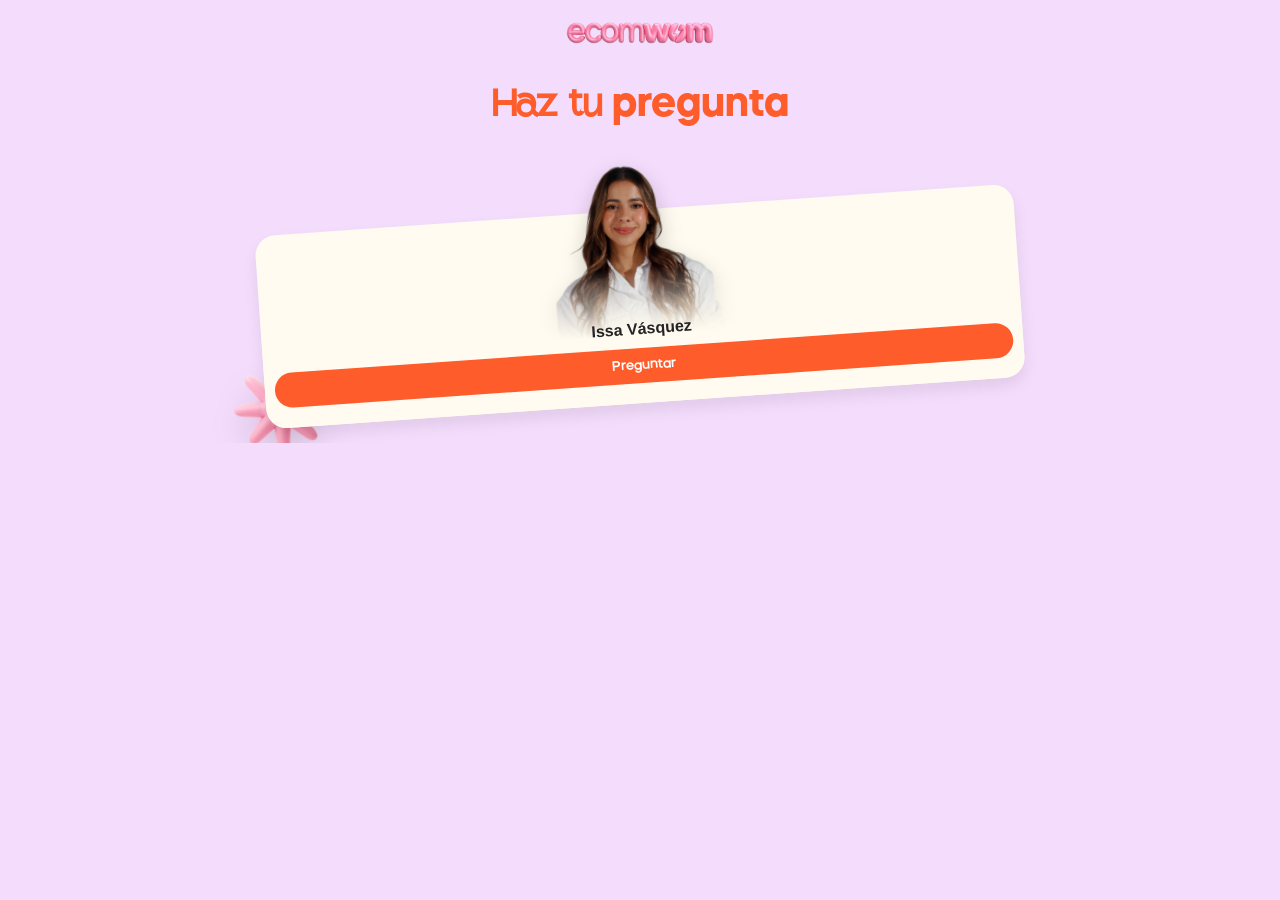
<file: index.html>
<!DOCTYPE html>
<html lang="es">
<head>
    <meta charset="UTF-8">
    <meta name="viewport" content="width=device-width, initial-scale=1.0">
    <link rel="icon" type="image/png" href="Recursos/rayo.png">
    <title>Preguntas a la Ponente</title>
    <link rel="stylesheet" href="style.css">
</head>
<body>

    <header>
        <img src="Recursos/Logo3D.png" alt="Logo Ecomwom" class="img-logo">
        <h1><span class="palabra-resaltada">Haz tu</span> pregunta</h1>
    </header>

    <main>
        <div id="contenedor-ponentes" class="grid-ponentes">
            <div class="tarjeta-ponente" id="card-Issa Vásquez">
                
                <img src="Recursos/Estrella.png" alt="Flor 3D" class="decoracion2-3d">
                <img src="Recursos/Issa.png" alt="Foto Issa Vásquez" class="foto-ponente">
                
                <div class="tarjeta-fondo">
                    <h2>Issa Vásquez</h2>
                    <button id="btn-Issa Vásquez" onclick="abrirFormulario('Issa Vásquez')">Preguntar</button>
                </div>
            </div>

        </div>

        <div id="modal-formulario" style="display: none;">
            <img src="Recursos/Flor2.png" alt="Flor2 3D" class="decoracion3-3d">
            <img src="Recursos/Flor3.png" alt="Flor3 3D" class="decoracion4-3d">
            <h3 id="titulo-formulario">Pregunta para...</h3>
            <input type="text" id="input-nombre" placeholder="Tu Nombre" required>
            <input type="tel" id="input-telefono" placeholder="Tu Teléfono" required>
            <textarea id="input-pregunta" placeholder="Escribe tu pregunta aquí..." required></textarea>
            <button class="button_enviar" onclick="enviarDatos()">Enviar Pregunta</button>
            <button class="button_cancelar" onclick="cerrarFormulario()">Cancelar</button>
        </div>
    </main>

    <script src="app.js"></script>
</body>
</html>
</file>
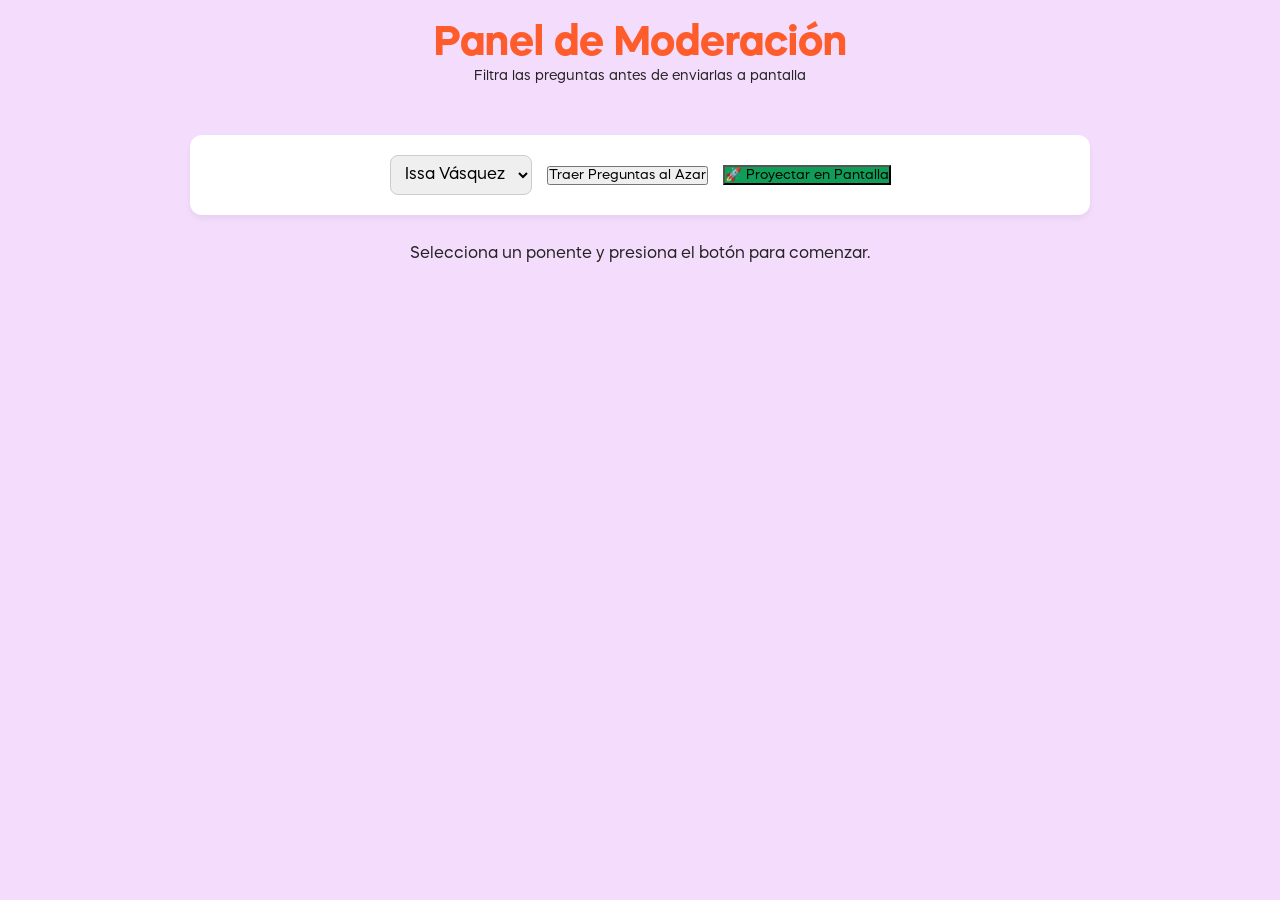
<file: admin.html>
<!DOCTYPE html>
<html lang="es">
<head>
    <meta charset="UTF-8">
    <meta name="viewport" content="width=device-width, initial-scale=1.0">
    <link rel="icon" type="image/png" href="Recursos/rayo.png">
    <title>Panel de Administración</title>
    <link rel="stylesheet" href="style.css">
    <link rel="stylesheet" href="admin.css">
</head>
<body>
    <div class="admin-container">
        <header>
            <h1>Panel de Moderación</h1>
            <p>Filtra las preguntas antes de enviarlas a pantalla</p>
        </header>

        <div class="controles-admin">
            <select id="select-ponente">
                <option value="Issa Vásquez">Issa Vásquez</option>
            </select>
            <button onclick="iniciarCarga()" style="width: auto; margin-top: 0;">Traer Preguntas al Azar</button>
            <button id="btn-proyectar" onclick="proyectarAPantalla()" style="background-color: #0f9d58; width: auto;">🚀 Proyectar en Pantalla</button>
        </div>

        <div id="pantalla-preguntas">
            <p>Selecciona un ponente y presiona el botón para comenzar.</p>
        </div>
    </div>

    <script src="admin.js"></script>
</body>
</html>
</file>
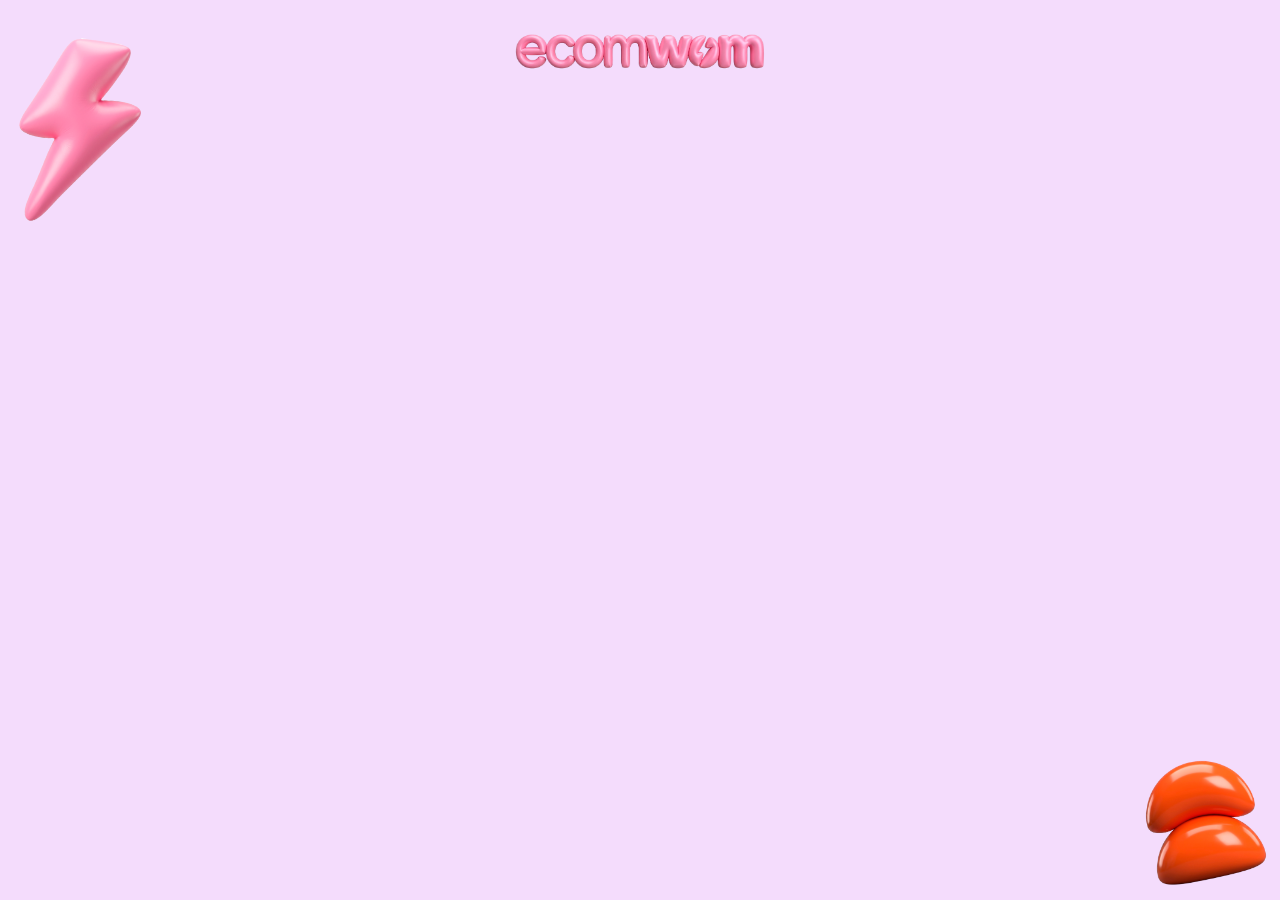
<file: pantalla.html>
<!DOCTYPE html>
<html lang="es">
<head>
    <meta charset="UTF-8">
    <link rel="icon" type="image/png" href="Recursos/rayo.png">
    <title>Preguntas en Vivo</title>
    <link rel="stylesheet" href="pantalla.css">
</head>
<body>
    <img src="Recursos/Rayo3D.png" alt="Rayo 3D" class="RayoP">
    <img src="Recursos/Logo3D.png" alt="Logo 3D" class="LogoE">
    <img src="Recursos/Forma.png" alt="Forma 3D" class="Forma3D">
    <div id="container">        
    </div>    

    <script src="pantalla.js"></script>
</body>
</html>
</file>
<file: style.css>
@font-face {
    font-family: 'MazzardBoldEcomwom';
    src: url('Recursos/MazzardH-Bold.otf') format('opentype');
    font-weight: normal;
    font-style: normal;
}

@font-face {
    font-family: 'MazzardRegularEcomwom';
    src: url('Recursos/MazzardH-Regular.otf') format('opentype');
    font-weight: normal;
    font-style: normal;
}

@font-face {
    font-family: 'AminuteEcomwom';
    src: url('Recursos/Aminute.otf') format('opentype');
    font-weight: normal;
    font-style: normal;
}

/* Reseteo básico y tipografía */
* {    
    box-sizing: border-box;
    margin: 0;
    padding: 0;
    font-family: 'MazzardRegularEcomwom', Roboto, Helvetica, Arial, sans-serif;
}

/* Regla estructural: Matar el scroll lateral desde la raíz */
html, body {
    width: 100%;
    max-width: 100vw;
    overflow-x: hidden; /* La pared invisible a los lados */
}

body {
    background-color: #F4DCFC;
    color: #252324;
    text-align: center;
    padding: 20px;
    position: relative;
}

header {
    margin-bottom: 50px;
}

header h1 {
    font-family: 'MazzardBoldEcomwom', Arial, sans-serif;
    color: #FE5C2B;
    /*margin-bottom: 5px;*/
    font-size: 2.6em;
}

header p {
    font-size: 0.86em;
}

.palabra-resaltada {
    font-family: 'AminuteEcomwom', sans-serif; /* Asegúrate de usar el mismo nombre que pusiste en el @font-face */
    
    /* Como Aminute tiene proporciones distintas a Mazzard, a veces hay que ajustar su tamaño */
    font-size: 0.9em; /* Hace que esta palabra sea un 10% más grande que el resto del h1 */
    
}

.img-logo{
    max-width: 150px;
    height: auto;
    margin-bottom: 30px;
}

/* Contenedor adaptativo para las tarjetas */
.grid-ponentes {
    display: grid;
    grid-template-columns: repeat(1, 1fr);
    gap: 35px;
    max-width: 800px;
    margin: 0 auto;
    padding: 0 20px 20px 20px;
    position: relative;
    z-index: 10; /* Asegura que las tarjetas estén siempre al frente */
}

/* Diseño individual de la tarjeta */
.tarjeta-ponente {
    position: relative;
    margin-top: 30px; /* Espacio para la cabeza flotante */
    transform: rotate(-4deg); /* Inclinación ECOMWOM */
    transition: transform 0.3s ease;
    background: transparent;
    box-shadow: none;
    padding: 0;
}

.decoracion1-3d {
    position: absolute;
    width: 100px; /* Ajusta el tamaño de los gráficos aquí */
    height: auto;
    
    /* Posición por defecto (Asoma por arriba a la derecha) */
    top: -45px; 
    right: -50px; 
    
    z-index: 0; /* ¡La clave! Se queda detrás del cartón crema (que tiene z-index: 1) */
    pointer-events: none; /* Para que no interfiera si el usuario hace clic por ahí */
    
    /* Un pequeño detalle de ingeniero: le damos una sombra suave al 3D contra el fondo general */
    filter: drop-shadow(0px 15px 15px rgba(0,0,0,0.1));
}

.decoracion2-3d {
    position: absolute;
    width: 100px; /* Ajusta el tamaño de los gráficos aquí */
    height: auto;
    
    /* Posición por defecto (Asoma por arriba a la derecha) */
    bottom: -30px; 
    left: -35px; 
    
    z-index: 0; /* ¡La clave! Se queda detrás del cartón crema (que tiene z-index: 1) */
    pointer-events: none; /* Para que no interfiera si el usuario hace clic por ahí */
    
    /* Un pequeño detalle de ingeniero: le damos una sombra suave al 3D contra el fondo general */
    filter: drop-shadow(0px 15px 15px rgba(0,0,0,0.1));
}

.decoracion3-3d {
    position: absolute;
    width: 100px;
    height: auto;
    top: -45px;
    left: -45px;
    pointer-events: none;
    filter: drop-shadow(0px 15px 15px rgba(0,0,0,0.1));
}

.decoracion4-3d {
    position: absolute;
    width: 100px;
    height: auto;
    bottom: -70px;
    right: -35px;
    pointer-events: none;
    filter: drop-shadow(0px 15px 15px rgba(0,0,0,0.1));
}

/* Animación de flotación infinita */
.decoracion1-3d, .decoracion2-3d, .decoracion3-3d, .decoracion4-3d {
    animation: flotar3D 4s ease-in-out infinite;
}

@keyframes flotar3D {
    0% { transform: translateY(0px) rotate(0deg); }
    50% { transform: translateY(-12px) rotate(15deg); } /* Sube un poquito y gira levemente */
    100% { transform: translateY(0px) rotate(0deg); }
}

.foto-ponente {
    position: absolute;
    top: -45px; 
    left: 50%;
    transform: translateX(-50%);
    width: 170px !important; /* Forzamos el tamaño para evitar que se desborde */
    height: auto !important;
    z-index: 2;
    filter: drop-shadow(0px 8px 10px rgba(0,0,0,0.2)); 
    pointer-events: none; 
}

.tarjeta-fondo {
    background: #FFFBF0; /* Color crema del Brand Book */
    border-radius: 20px;
    padding: 110px 10px 20px;     
    box-shadow: 0 8px 15px rgba(0,0,0,0.08);
    position: relative;
    z-index: auto; 
    display: flex;
    flex-direction: column;
    align-items: center;
    height: 100%; 
}

.tarjeta-fondo::after {
    content: '';
    position: absolute;
    bottom: 0;
    left: 0;
    width: 100%;
    height: 70%; /* Controla qué tan arriba llega la "niebla" */
    background: linear-gradient(to bottom, rgba(255, 251, 240, 0) 0%, rgba(255, 251, 240, 1) 50%, rgba(255, 251, 240, 1) 100%);    
    border-radius: 0 0 20px 20px;
    z-index: 3; /* Se dibuja por encima de la foto */
    pointer-events: none; 
}

.tarjeta-ponente h2 {
    font-family: 'Elegance', sans-serif;
    font-size: 16px; 
    margin-bottom: 10px;
    color: #252324; /* Color negro del manual de marca */
    position: relative;
    z-index: 4;
}

.tarjeta-ponente button {
    background-color: #FE5C2B;
    color: white;
    border: none;
    padding: 10px 5px;
    border-radius: 50px;
    cursor: pointer;
    font-size: 13px;
    font-weight: bold;
    width: 100%;
    transition: background-color 0.2s;
    position: relative;
    z-index: 4;
}

.tarjeta-ponente button:active {
    background-color: #c0380e;
}

/* Estado inhabilitado cuando ya preguntaron */
.tarjeta-ponente button:disabled {
    background-color: #bdc3c7;
    color: #a09a91;
    cursor: not-allowed;
}

.tarjeta-ponente.disabled {
    opacity: 0.7;
}

/* Diseño del formulario emergente */
#modal-formulario {
    position: relative;
    background: #ffffff;
    padding: 30px 20px;
    border-radius: 12px;
    box-shadow: 0 10px 25px rgba(0,0,0,0.2);
    max-width: 400px;
    margin: 30px auto 100px auto;
    display: flex;
    flex-direction: column;
    gap: 15px;
}

#modal-formulario input, 
#modal-formulario textarea {
    padding: 12px;
    border: 1px solid #ccc;
    border-radius: 8px;
    font-size: 16px;
    width: 100%;
}

#modal-formulario textarea {
    resize: vertical;
    min-height: 100px;
}

#modal-formulario h3 {
    color: #FF98C7;
}

.button_cancelar {
    border-radius: 80px;
    border: none;
    color: white;
    background-color: #FE5C2B;
    padding: 5px;
}

.button_enviar {
    border-radius: 80px;
    border: none;
    color: white;
    background-color: #FF98C7;
    padding: 5px;
}

/* Selecciona solo las tarjetas pares (las de la derecha) y las gira al lado contrario */
.tarjeta-ponente:nth-child(even) {
    transform: rotate(4deg); /* Antes era -4deg, ahora es positivo */
}
</file>
<file: admin.css>
.admin-container {
    max-width: 900px;
    margin: 0 auto;
}

.controles-admin {
    background: #fff;
    padding: 20px;
    border-radius: 12px;
    box-shadow: 0 4px 6px rgba(0,0,0,0.05);
    margin-bottom: 30px;
    display: flex;
    gap: 15px;
    justify-content: center;
    align-items: center;
}

.controles-admin select {
    padding: 10px;
    font-size: 16px;
    border-radius: 8px;
    border: 1px solid #ccc;
}

.pregunta-card {
    background: #ffffff;
    padding: 25px 20px;
    border-radius: 12px;
    margin-bottom: 15px;
    box-shadow: 0 4px 6px rgba(0,0,0,0.1);
    position: relative;
    text-align: left;
    border-left: 5px solid #1a73e8;
}

.pregunta-card h3 {
    color: #555;
    margin-bottom: 10px;
    font-size: 16px;
}

.pregunta-card p {
    font-size: 20px;
    font-weight: bold;
    color: #222;
}

.btn-cambiar {
    position: absolute;
    top: 20px;
    right: 20px;
    background-color: #f4b400; /* Amarillo para el reroll */
    color: #fff;
    border: none;
    padding: 8px 15px;
    border-radius: 6px;
    cursor: pointer;
    font-weight: bold;
    width: auto;
    margin-top: 0;
}

.btn-cambiar:active {
    background-color: #e0a600;
}
</file>
<file: pantalla.css>
@font-face {
    font-family: 'MazzardRegularEcomwom';
    src: url('Recursos/MazzardH-Regular.otf') format('opentype');
    font-weight: normal;
    font-style: normal;
}

@font-face {
    font-family: 'AminuteEcomwom';
    src: url('Recursos/Aminute.otf') format('opentype');
    font-weight: normal;
    font-style: normal;
}

body {
    background-color: #F4DCFC;
    color: white;
    font-family: 'MazzardRegularEcomwom', Roboto, sans-serif;
    display: flex;
    flex-direction: column;
    justify-content: center;
    align-items: center;
    height: 100vh;
    margin: 0;
    overflow: hidden;
}

#container {
    display: grid;
    grid-template-columns: repeat(2, 1fr);
    gap: 3vw;
    width: 90%;
    margin: 0 auto;
    z-index: 1;
}

.RayoP {
    position: absolute;
    top: 35px;
    left: 15px;
    width: 10vw;
    height: auto;
    transform: rotate(6deg);
    z-index: 0;
    pointer-events: none;
}

.LogoE {
    position: absolute;
    width: 20vw;
    top: 30px;
    pointer-events: none;
}

.Forma3D {
    position: absolute;
    width: 10vw;
    bottom: 10px;
    right: 10px;
    pointer-events: none;
}

.RayoP, .Forma3D {
    animation: flotar3D 4s ease-in-out infinite;
}

@keyframes flotar3D {
    0% { transform: translateY(0px) rotate(0deg); }
    50% { transform: translateY(-12px) rotate(15deg); } /* Sube un poquito y gira levemente */
    100% { transform: translateY(0px) rotate(0deg); }
}

.tarjeta-pantalla {
    background: #FFFFFF;
    padding: 10px 15px;
    box-shadow: 0 15px 35px rgba(0,0,0,0.1);
    border-radius: 10px;
    display: flex;
    flex-direction: column;
    align-items: center;
    gap: 15px; 
    position: relative;
    animation: fadeIn 1s ease-in-out;
}

.nombre-pregunta {
    color: #FE5C2B;
    font-family: 'AminuteEcomwom', sans-serif;
    font-size: 2.2vw;
    margin: 0;
    text-align: center;
}

.recuadro-gris {
    background: #EAEAEA;
    border-radius: 10px;
    padding: 15px 7px;
    width: 100%; 
}

.recuadro-gris p {
    color: #252324;
    font-family: 'MazzardRegularEcomwom', sans-serif;
    font-size: 1.8vw;
    margin: 0;
    text-align: center;
    line-height: 1.4;

    word-break: break-word; /* Evita que palabras sin espacios o links rompan la caja a lo ancho */
    display: -webkit-box;
    -webkit-line-clamp: 5; /* ¡EL TRUCO! Máximo 5 líneas de texto por pregunta */
    -webkit-box-orient: vertical;
    overflow: hidden; /* Oculta el resto del testamento */
}

@keyframes fadeIn {
    from {
        opacity: 0;
        transform: translateY(20px);
    } to {
        opacity: 1;
        transform: translateY(0);
    }
}
</file>
